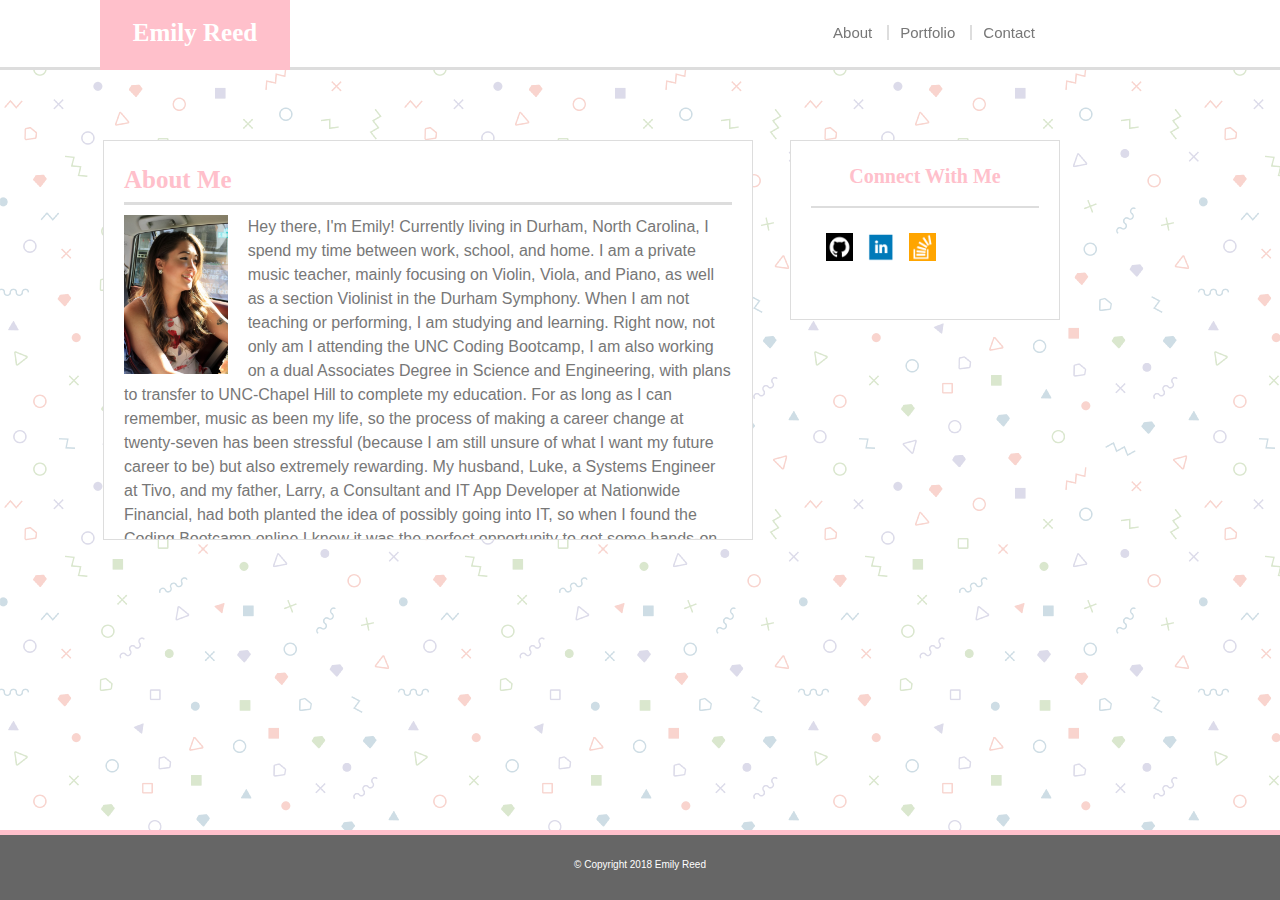
<file: index.html>
<!DOCTYPE html>
<html lang="en-us">
    
<head>

    <meta name="viewport" content="width=device-width, initial-scale=1; maximum-scale=1">
    <meta http-equiv="X-UA-Compatible" content="IE=edge,chrome=1">
    <meta name="HandheldFriendly" content="true">

    <title>About Me</title>

    <link rel="stylesheet" type="text/css" href="assets/css/reset.css">

    <link rel="stylesheet" type="text/css" href="assets/css/style.css">

</head>

<body> 
  <div class="wrapper">
    <section id="sec1">
        <header>
            <h1 id="head1">Emily Reed</h1>
        </header>
    <div class="row">
        <ul id="tabs">
            <li class="headerlinks"><a href="contact.html">Contact</a></li>

            <li class="headerlinks headerborder"><a href="portfolio.html">Portfolio</a></li>

            <li class="headerlinks headerborder"><a href="index.html">About</a></li>
        </ul>
    </div>
    </section>

    <div class="col-6">
    <section id="sec2">
        <h1 id="aboutme">About Me</h1>

        <img src="assets/images/myprofilepic.jpg" alt="profilepic"/>

        <p>Hey there, I'm Emily! Currently living in Durham, North Carolina, I spend my time between work, school, and home. I am a private music teacher, mainly focusing on Violin, Viola, and Piano, as well as a section Violinist in the Durham Symphony. When I am not teaching or performing, I am studying and learning. Right now, not only am I attending the UNC Coding Bootcamp, I am also working on a dual Associates Degree in Science and Engineering, with plans to transfer to UNC-Chapel Hill to complete my education. For as long as I can remember, music as been my life, so the process of making a career change at twenty-seven has been stressful (because I am still unsure of what I want my future career to be) but also extremely rewarding. My husband, Luke, a Systems Engineer at Tivo, and my father, Larry, a Consultant and IT App Developer at Nationwide Financial, had both planted the idea of possibly going into IT, so when I found the Coding Bootcamp online I knew it was the perfect opportunity to get some hands-on experience while working on a degree. </p>
    </section>
    </div>

    <div class="col-3 right">
    <section id="sec3">
        <h3 id="connect">Connect With Me</h3>

            <a href="https://github.com/emilyjreed" target="_blank"><img class="sourcelinks"        src="assets/images/github.png" alt="github"/></a>
        
            <a href="https://www.linkedin.com/in/emily-reed-99712ba3" target="_blank"><img  class="sourcelinks" src="assets/images/linkedin_square_color-256.png"    alt="linkedin"/></a>
        
            <a href="https://stackexchange.com/users/12642638/e-j-reed" target="_blank"><img        class="sourcelinks" src="assets/images/stackoverflow.png" alt="stackoverflow"/></a>
        
    </section>
    </div>
    <div>
    <section>
        <footer>
            <h5 id="head5">© Copyright 2018 Emily Reed</h5>
        </footer>
    </section>
    </div>
  </div>
</body>

</html>
</file>
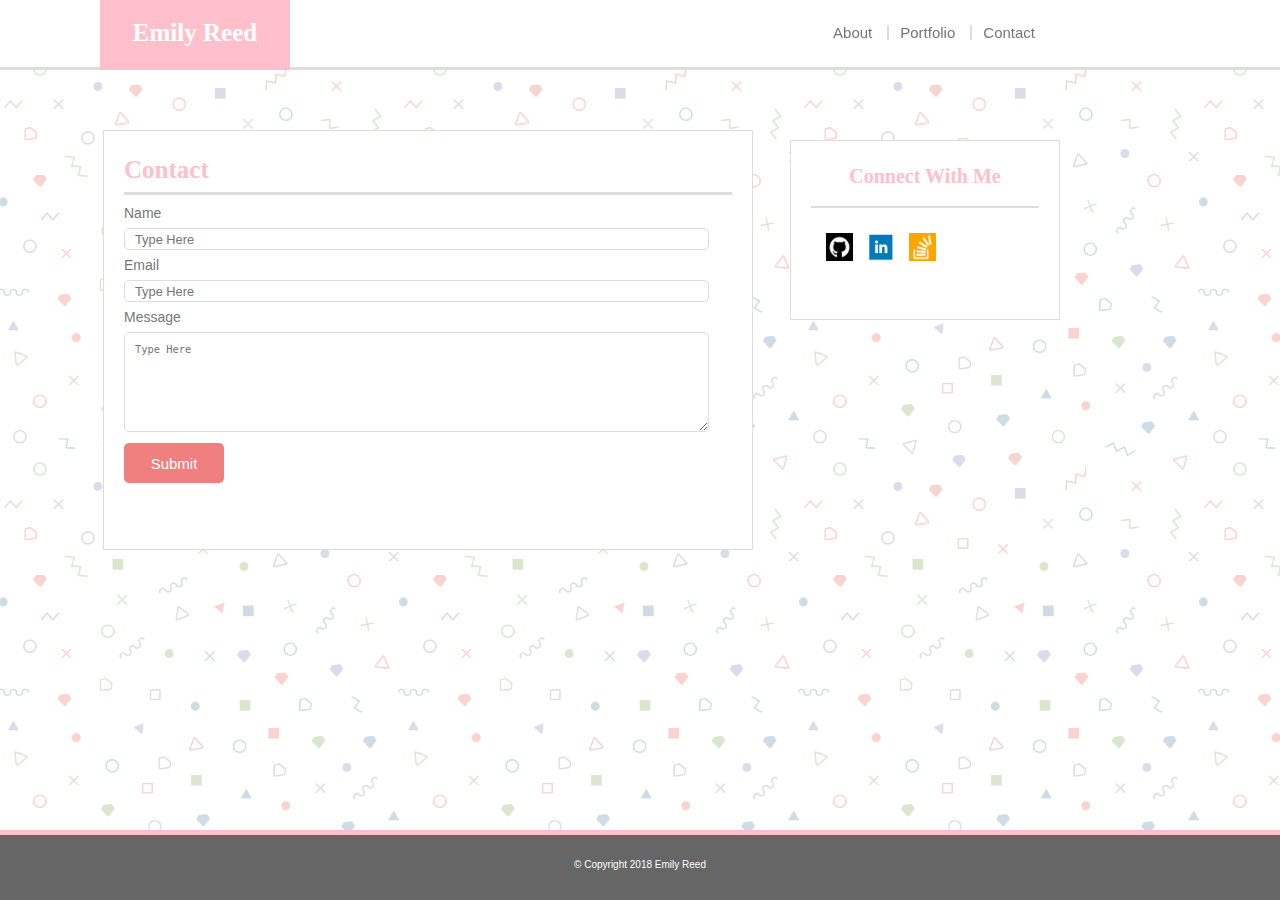
<file: contact.html>
<!DOCTYPE html>
<html lang="en-us">
    
<head>
    <meta charset="UTF-8">
    <title>Contact</title>

    <link rel="stylesheet" type="text/css" href="assets/css/reset.css">

    <link rel="stylesheet" type="text/css" href="assets/css/style.css">

</head>

<body>
  <div class="wrapper">
    <section id="sec1">
        <header>
            <h1 id="head1">Emily Reed</h1>
        </header>

        <div>
            <ul id="tabs">
                <li class="headerlinks"><a href="contact.html">Contact</a></li>
    
                <li class="headerlinks headerborder"><a href="portfolio.html">Portfolio</a></li>
    
                <li class="headerlinks headerborder"><a href="index.html">About</a></li>
            </ul>
        </div>
    </section>

    <div>
    <section id="contactsec"> 
        <h1 id="contactme">Contact</h1>

        <form>
            <label id="labelname">Name</label>
            <input name="name" placeholder="Type Here">

            <label id="labelname">Email</label>
            <input name="email" type="email" placeholder="Type Here">

            <label id="labelname">Message</label>
            <textarea name="message" placeholder="Type Here"></textarea>

            <input id="submit" name="submit" type="submit" value="Submit">
        </form>

    </section>
    </div>

    <section id="sec3">
        <h3 id="connect">Connect With Me</h3>

            <a href="https://github.com/emilyjreed" target="_blank"><img class="sourcelinks"        src="assets/images/github.png" alt="github"/></a>
        
            <a href="https://www.linkedin.com/in/emily-reed-99712ba3" target="_blank"><img  class="sourcelinks" src="assets/images/linkedin_square_color-256.png"    alt="linkedin"/></a>
        
            <a href="https://stackexchange.com/users/12642638/e-j-reed" target="_blank"><img        class="sourcelinks" src="assets/images/stackoverflow.png" alt="stackoverflow"/></a>
    
    </section>

    <div>
    <section>
        <footer>
            <h5 id="head5">© Copyright 2018 Emily Reed</h5>
        </footer>
    </section>
    </div>
  </div>
</body>
  
</html>
</file>
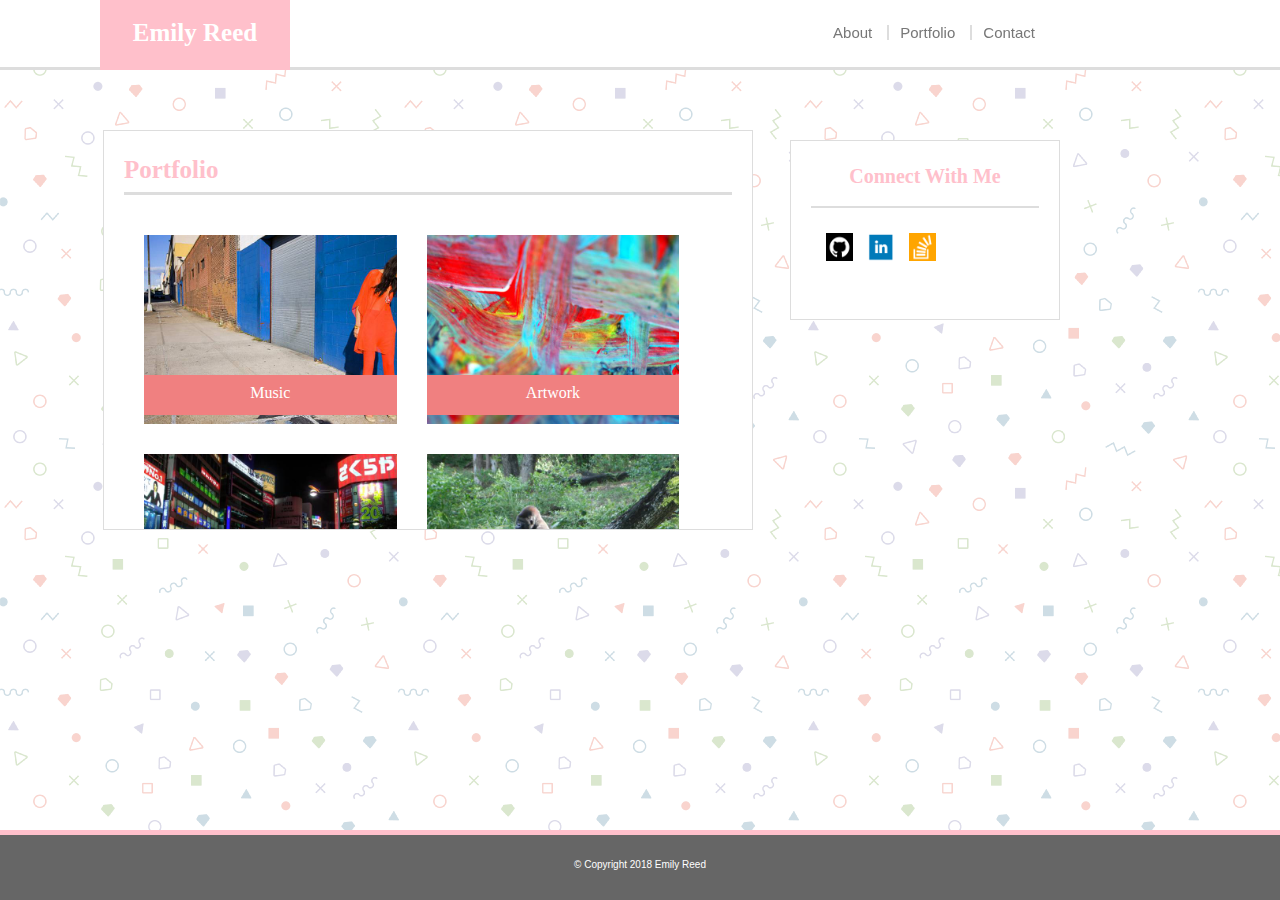
<file: portfolio.html>
<!DOCTYPE html>
<html lang="en-us">
    
<head>
    <meta charset="UTF-8">
    <title>Portfolio</title>

    <link rel="stylesheet" type="text/css" href="assets/css/reset.css">

    <link rel="stylesheet" type="text/css" href="assets/css/style.css">

</head>

<body>
  <div class="wrapper">
    <section id="sec1">
        <header>
            <h1 id="head1">Emily Reed</h1>
        </header>
        
    <div>
        <ul id="tabs">
            <li class="headerlinks"><a href="contact.html">Contact</a></li>

            <li class="headerlinks headerborder"><a href="portfolio.html">Portfolio</a></li>

            <li class="headerlinks headerborder"><a href="index.html">About</a></li>
        </ul>
    </div>
    </section>

    <div>
    <section id="portfoliosec">
        <h1 id="myportfolio">Portfolio</h1>

    <div class="row">
        <div class="column">
            <div class="content">
                <img src="assets/images/fashion.jpg" alt="fashion" style="width:100%">
                <h3 class="head3">Music</h3>
            </div>
        </div>

        <div class="column">
            <div class="content">
                <img src="assets/images/abstract.jpg" alt="abstract" style="width:100%">
                <h3 class="head3">Artwork</h3>
            </div>
        </div>

        <div class="column">
            <div class="content">
                <img src="assets/images/japan.jpg" alt="japan" style="width:100%">
                <h3 class="head3">Media</h3>
            </div>
        </div>

        <div class="column">
            <div class="content">
                <img src="assets/images/gorilla.jpg" alt="gorilla" style="width:100%">
                <h3 class="head3">Gaming</h3>
            </div>
        </div> 

        <div class="column">
            <div class="content">
                <img src="assets/images/beach.jpg" alt="beach" style="width:100%">
                <h3 class="head3">Prism Quartet</h3>
            </div>
        </div> 
    </div>

    </section>
    </div>

    <section id="sec3">
        <h3 id="connect">Connect With Me</h3>
    
            <a href="https://github.com/emilyjreed" target="_blank"><img class="sourcelinks"    src="assets/images/github.png" alt="github"/></a>

            <a href="https://www.linkedin.com/in/emily-reed-99712ba3" target="_blank"><img class="sourcelinks" src="assets/images/linkedin_square_color-256.png" alt="linkedin"/></a>

            <a href="https://stackexchange.com/users/12642638/e-j-reed" target="_blank"><img    class="sourcelinks" src="assets/images/stackoverflow.png" alt="stackoverflow"/></a>
        
    </section>
    
    <div>
    <section>
        <footer>
            <h5 id="head5">© Copyright 2018 Emily Reed</h5>
        </footer>
    </section>
    </div>
  </div>
</body>

</html>
</file>
<file: assets/css/style.css>
* {
    box-sizing: border-box;
}

html {
    position: relative;
    min-height: 100%;
}

body {
    background-image: url(../images/memphis-colorful/memphis-colorful.png);
}

.wrapper {
    width: 1024px;
    margin: 40px auto;
}

#sec2,
#sec3,
#portfoliosec,
#contactsec {
    width: 640px;
}



#sec1 {
    position: fixed;
    top: 0;
    left: 0;
    border-bottom: 3px solid #dddddd;
    height: 70px;
    width: 100%;
    background-color: white;
    overflow: auto;
}

header {
    background-color: pink;
    float: left;
    position: fixed;
    top: 0px;
    left: 100px;
    width: 190px;
    height: 70px;
    text-align: center; 
    color: white;
    font-family: Georgia, 'Times New Roman', Times, serif;
    font-style: normal;
    font-size: 25px;
    font-weight: bold;
}

#head1 {
    margin-top: 20px;
}

header:hover {
    background-color: lightcoral;
}

#tabs {
    position: fixed;
    right: 220px;
    top: 5px;
    height: 75px;
    list-style: none;
    text-align: center;
}

a {
    cursor: pointer;
    color: #777777;
}

    a:hover {
        color: lightcoral;
    }

a:link {
    text-decoration: none;
}

a:visited {
    text-decoration: none;
}

.headerborder {
    border-right: 2px solid #dddddd;
}

.headerlinks {
    float: right;
    padding-right: 15px;
    font-family: Arial, Helvetica, sans-serif;
    margin-left: 1px;
    margin-right: 10px;
    font-size: 15px;
    color: #777777;
    text-align: center;
    margin-top: 20px;
    display: inline-block;
}

li {
    display: inline-block;
    float: left;
}

#sec2 {
    position: relative;
    left: -25px;
    width: 650px;
    height: 400px;
    overflow: auto;
    border: 1px solid #dddddd;
    margin-right: 70px;
    margin-top: 100px;
    float: left;
    background-color: white;
}

#aboutme {
    color: pink;
    padding: 25px;
    margin-bottom: 10px;
    border-bottom: 3px solid #dddddd;
    height: 16px;
    margin-left: 20px;
    margin-right: 20px;
    padding-left: 0px;
    padding-bottom: 35px;
    margin-top: 1px;
    transition: all 1s;
    font-size: 25px;
    font-weight: bold;
}

#aboutme:hover {
    color: lightcoral;
}

img {
    margin-left: 20px;
    height: 40%;
    width: 16%;
    float: left;
    margin-right: 20px;
}

p {
    line-height: 1.5;
    font-family: Arial, Helvetica, sans-serif;
    color: #777777;
    margin-left: 20px;
    margin-right: 20px;
}

#sec3 {
    position: absolute;
    left: 790px;
    width: 270px;
    height: 180px;
    border: 1px solid #dddddd;
    margin-top: 100px;
    float: right;
    overflow: auto;
    background-color: white;
}

#connect {
    text-align: center;
    margin-top: 25px;
    padding-bottom: 20px;
    margin-left: 20px;
    margin-right: 20px;
    font-family: Georgia, 'Times New Roman', Times, serif;
    color: pink;
    border-bottom: 2px solid #dddddd;
    font-size: 20px;
    font-weight: bold;
}

#connect:hover {
    color: lightcoral;
}

.sourcelinks {
    display: inline;
    padding-left: 27px;
    margin: auto;
    height: 30%;
    width: 20%;
    padding-top: 25px;
    margin-right: -20px;
    margin-left: 8px;
}

.sourcelinks:hover {
    cursor: pointer;
    opacity: .6;
}

#contactsec {
    position: relative;
    left: -25px;
    width: 650px;
    height: 420px;
    overflow: auto;
    border: 1px solid #dddddd;
    margin-right: 40px;
    margin-top: 90px;
    float: left;
    background-color: white;
}

#contactme {
    color: pink;
    padding: 25px;
    margin-bottom: 10px;
    border-bottom: 3px solid #dddddd;
    height: 16px;
    margin-left: 20px;
    margin-right: 20px;
    padding-left: 0px;
    padding-bottom: 35px;
    margin-top: 1px;
    font-size: 25px;
    font-weight: bold;
}

#contactme:hover {
    color: lightcoral;
}

label {
    display: inline;
    margin-top: 20px;
    margin-left: 20px;
    font-family: Arial, Helvetica, sans-serif;
    font-size: 14px;
    color: #777777;
    padding-bottom: 40px;
}

input, textarea {
    width: 585px;
    height: 10px;
    border: 1px solid #dddddd;
    padding: 10px;
    margin-top: 7px;
    margin-bottom: 7px;
    font-size: .8em;
    color: #777777;
    margin-left: 20px;
    margin-right: 20px;
    border-radius: 5px;
}

input[type=text]:focus textarea:focus {
    border: 1px solid;
}

textarea {
    height: 100px;
}

#submit {
    width: 100px;
    height: 40px;
    background: lightcoral;
    color: white;
    border: none;
    margin-top: 1px;
    cursor: pointer;
    font-size: 15px;
}

#submit:hover {
    opacity: .6;
}

#portfoliosec {
    position: relative;
    left: -25px;
    width: 650px;
    height: 400px;
    overflow: auto;
    border: 1px solid #dddddd;
    margin-right: 40px;
    margin-top: 90px;
    float: left;
    background-color: white;
}

#myportfolio {
    color: pink;
    padding: 25px;
    margin-bottom: 10px;
    border-bottom: 3px solid #dddddd;
    height: 16px;
    margin-left: 20px;
    margin-right: 20px;
    padding-left: 0px;
    padding-bottom: 35px;
    margin-top: 1px;
    font-size: 25px;
    font-weight: bold;
}

#myportfolio:hover {
    color: lightcoral;
}

.row,
.row > .column {
    padding: 10px;
}

.column {
    float: left;
    width: 45%;
}

.row:after {
    content: "";
    display: table;
    clear: both;
}

.content {
    background-color: white;
    padding: 10px;
    padding-left: 0;
}

.head3 {
    color: white;
    background: lightcoral;
    position: absolute;
    margin-left: 20px;
    margin-top: 140px;
    padding-top: 10px;
    width: 39%;
    box-sizing: border-box;
    height: 40px;
    text-align: center;
    float: left;
}

.head3:hover {
    opacity: .8;
    cursor: pointer;
}

footer {
    position: fixed;
    left: 0;
    border-top: 5px solid pink;
    text-align: center;
    color: white;
    background-color: #666666;
    font-family: Arial, Helvetica, sans-serif;
    width: 100%;
    height: 70px;
    bottom: 0;
    font-size: 10px;
}

#head5 {
    margin-top: 25px;
}

@media (max-width: 640px) {
    header h1 {
        margin-top: 0;
        padding: .25em;
        text-align: center;
        height: 70px;
    }

    nav {
        font-size: 1.3em;
        margin-right: 2.9em;
        margin-left: 2.9em;
        padding: 0;
        text-align: center;
        text-decoration: none;
    }

    nav li {
        border-radius: 1em;
        margin-top: 1em;
        padding: .60em;
        list-style: none;
    }

    nav a {
        padding: 1em;
        text-decoration: none;
    }

    .wrapper {
        width: auto;
        padding: 20px;
        margin-left: 100px;
        margin-right: 30px;
    }

    #sec2,
    #sec3, 
    #connect,
    #portfoliosec,
    #contactsec {
        width: 100%;
    }

    #sec3
    #connect {
        margin-top: 40px;
        position: inherit;
    }

    img {
        width: auto;
        height: 100%;
    }

    label,
    labelname {
        width: auto;
        height: 100%;
        left: 0;
    }

    #sec2,
    #portfoliosec,
    #contactsec {
        overflow: auto;
    }
}

@media (max-width: 768px) {

	header h1 {
		margin-top: 0;
		padding: .60em;
		text-align: center;
	}
	nav {
		background-color: rgba(148, 187, 255, 1.0);
		font-size: 1.4em;
		margin: 0;
		padding: 0;
		text-align: center;
	}

	nav ul {
		margin: 0;
		padding: 0;
	}

	nav li {
		display: inline;
	}

	nav a {
		display: inline-block;
		padding: 1em;
		text-decoration: none;
    }

    .wrapper {
        width: auto;
        padding: 20px;
        margin-left: 100px;
        margin-right: 30px;
    }

    #sec2,
    #sec3, 
    #connect,
    #portfoliosec,
    #contactsec {
        width: 100%;
    }

    #sec3
    #connect {
        margin-top: 40px;
        position: inherit;
    }

    img {
        width: auto;
        height: 100%;
    }

    #sec2,
    #portfoliosec,
    #contactsec {
        overflow: auto;
    }

}

@media (max-width: 980px) {
	header {
		padding: .35em;
        width: 100%;
        margin-left: -100px;
	}

	header h1 {
		display: inline;
		margin-top: 0;
	}

	header,
	nav {
		display: inline-block;
	}

	nav {
		float: right;
		font-size: 1.5em;
	}

	nav ul {
		margin: 0;
		display: inline;
		padding-right: .15em;
	}

	nav ul li {
		display: inline-block;
		list-style: none;
		padding: .36em 0.9375em;
	}

	nav a {
		text-decoration: none;
    }
    
    .wrapper {
        width: auto;
        padding: 20px;
        margin-left: 100px;
        margin-right: 30px;
    }

    #sec2,
    #sec3, 
    #connect,
    #portfoliosec,
    #contactsec {
        width: 100%;
    }

    #sec3
    #connect {
        margin-top: 40px;
        position: inherit;
    }

    img {
        width: auto;
        height: 100%;
    }

    #sec2,
    #portfoliosec,
    #contactsec {
        overflow: auto;
    }
}
</file>
